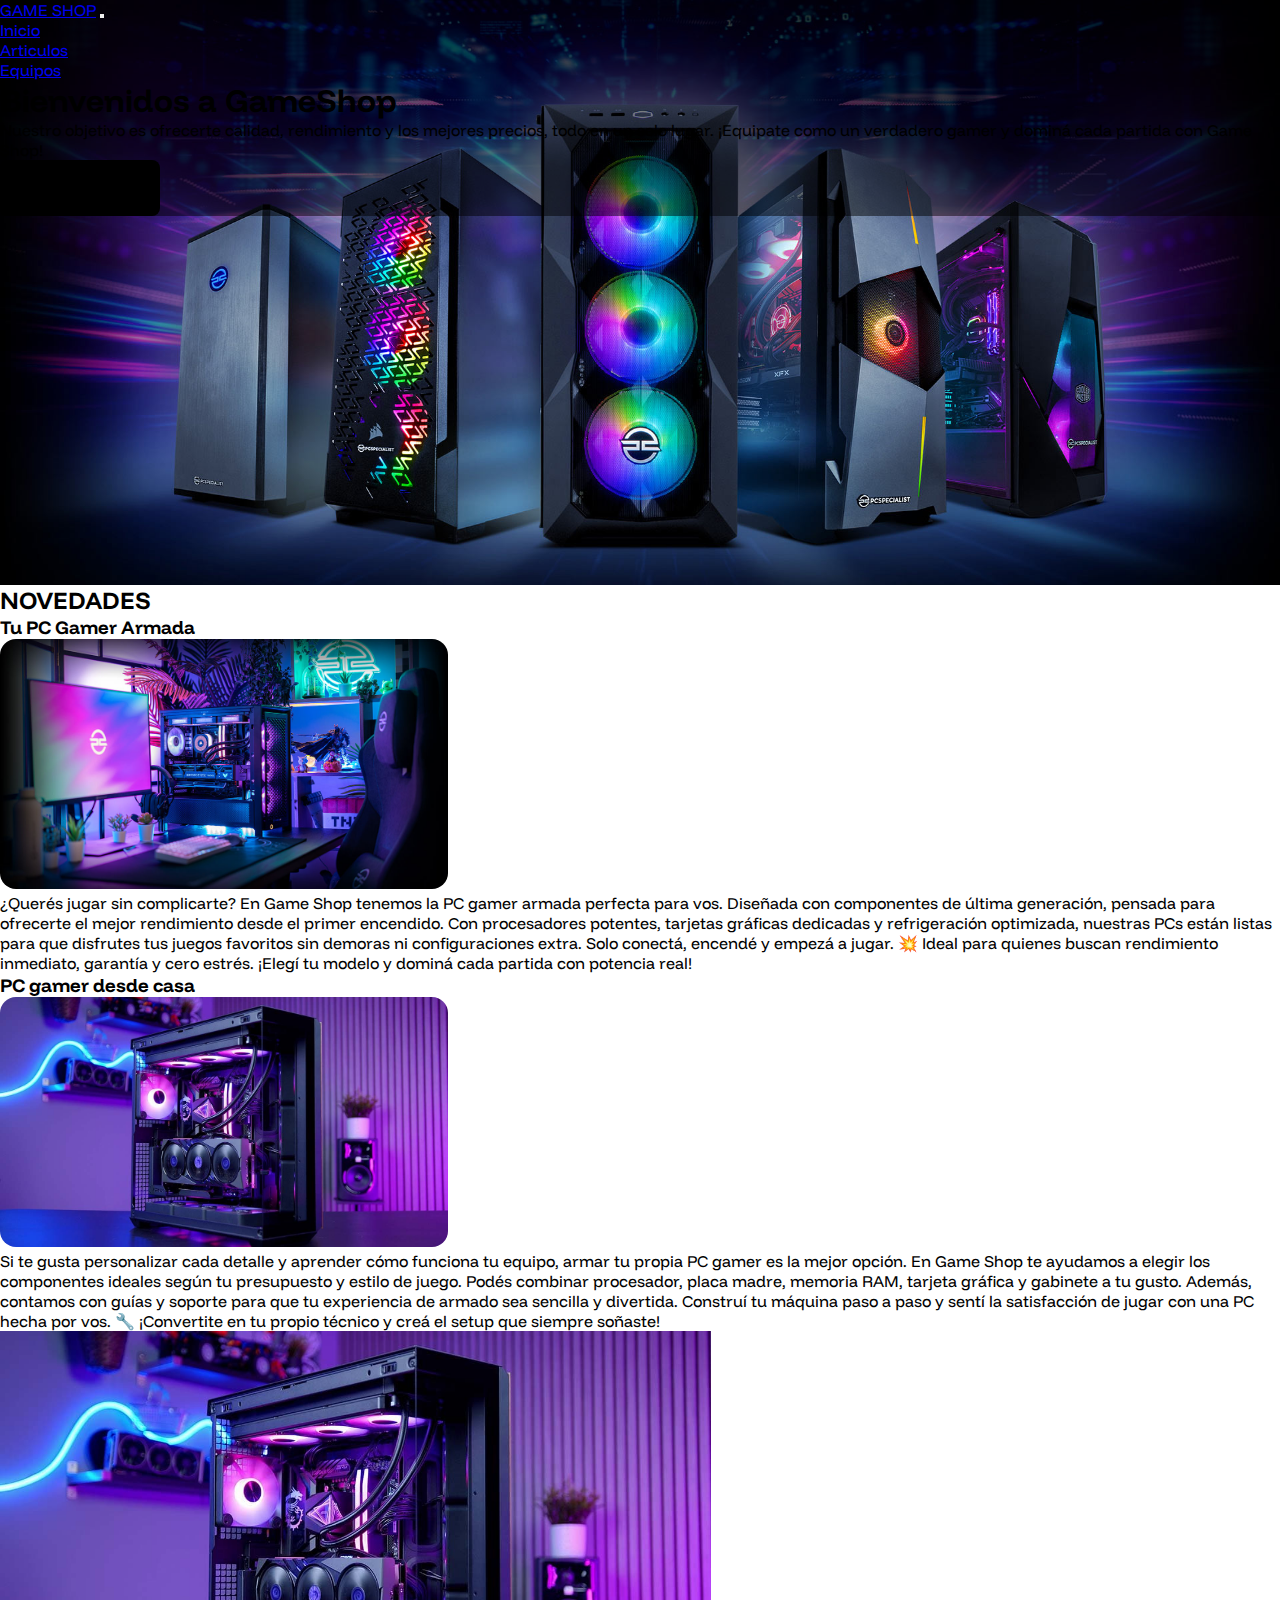
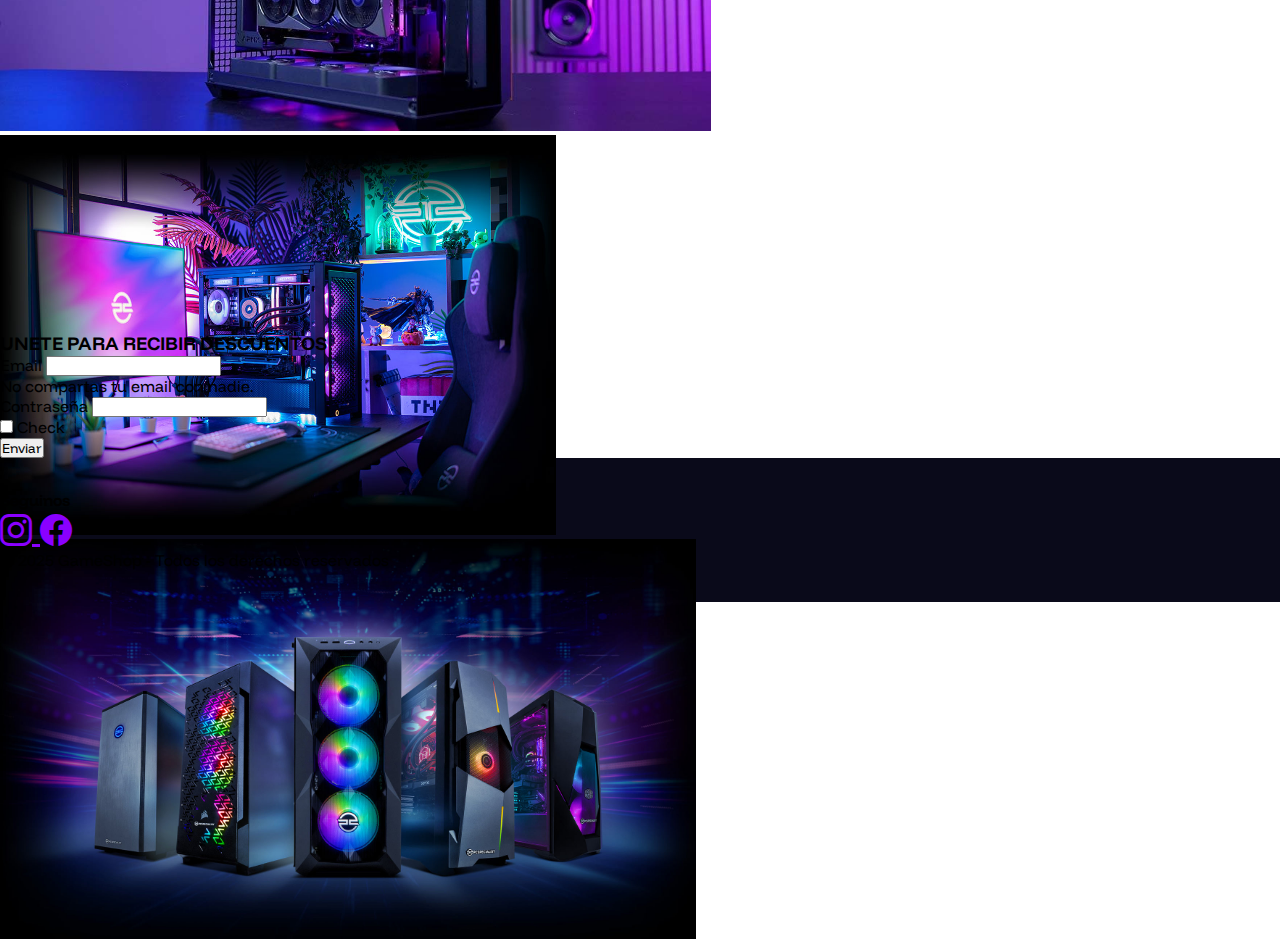
<file: index.html>
<!DOCTYPE html>
<html lang="en">

<head>
    <meta charset="UTF-8">
    <meta name="viewport" content="width=device-width, initial-scale=1.0">
    <title>Mathias Horvat</title>
    <link href="https://cdn.jsdelivr.net/npm/bootstrap@5.3.8/dist/css/bootstrap.min.css" rel="stylesheet"
        integrity="sha384-sRIl4kxILFvY47J16cr9ZwB07vP4J8+LH7qKQnuqkuIAvNWLzeN8tE5YBujZqJLB" crossorigin="anonymous">
    <link rel="preconnect" href="https://fonts.googleapis.com">
    <link rel="preconnect" href="https://fonts.gstatic.com" crossorigin>
    <link
        href="https://fonts.googleapis.com/css2?family=Alumni+Sans:ital,wght@0,100..900;1,100..900&family=Funnel+Display:wght@300..800&display=swap"
        rel="stylesheet">
    <link rel="stylesheet" href="./css/styles.css">
    <link rel="stylesheet" href="https://cdn.jsdelivr.net/npm/bootstrap-icons@1.11.1/font/bootstrap-icons.css">
</head>

<body>
    <header class="index-header  text-light fixed-top position-relative">
        <div class="fondo-osucro position-absolute w-100 h-100">
            <nav class="navbar navbar-expand-lg bg-body-tertiary w-100">
                <div class="container-fluid">
                    <a class="navbar-brand" href="#">GAME SHOP</a>
                    <button class="navbar-toggler" type="button" data-bs-toggle="collapse"
                        data-bs-target="#navbarSupportedContent" aria-controls="navbarSupportedContent"
                        aria-expanded="false" aria-label="Toggle navigation">
                        <span class="navbar-toggler-icon"></span>
                    </button>
                    <div class="collapse navbar-collapse" id="navbarSupportedContent">
                        <ul class="navbar-nav me-auto mb-2 mb-lg-0">
                            <li class="nav-item">
                                <a class="nav-link" aria-current="page" href="#">Inicio</a>
                            </li>
                            <li class="nav-item">
                                <a class="nav-link" href="./pages/index2.html">Articulos</a>
                            </li>
                            <li class="nav-item">
                                <a class="nav-link" href="./pages/index3.html">Equipos</a>
                            </li>
                            <!-- <li class="nav-item">
                            <a class="nav-link" href="#">Contacto</a>
                        </li> -->
                        </ul>
                    </div>
                </div>
            </nav>
            <div class=" d-flex flex-column p-5 m-5">
                <h1 class="d-flex flex-colum align-items-center fs-2">Bienvenidos a GameShop </h1>
                <p class="fs-6">Nuestro objetivo es ofrecerte calidad, rendimiento y los mejores precios, todo en un
                    solo lugar.
                    ¡Equipate como un verdadero gamer y dominá cada partida con Game Shop!</p>
                <button class=" header-btn btn btn-primary btn-sm">Contactanos</button>
            </div>
        </div>
    </header>
    <main class="container text-center mt-4">
        <h2>NOVEDADES</h2>
        <article class="Column">
            <h3>Tu PC Gamer Armada</h3>
            <img class="art" src="../img/pcs-extras.jpg" alt="setup">
            <p>¿Querés jugar sin complicarte? En Game Shop tenemos la PC gamer armada perfecta para vos. Diseñada con
                componentes de última generación, pensada para ofrecerte el mejor rendimiento desde el primer encendido.
                Con procesadores potentes, tarjetas gráficas dedicadas y refrigeración optimizada, nuestras PCs están
                listas para que disfrutes tus juegos favoritos sin demoras ni configuraciones extra.
                Solo conectá, encendé y empezá a jugar. 💥
                Ideal para quienes buscan rendimiento inmediato, garantía y cero estrés. ¡Elegí tu modelo y dominá cada
                partida con potencia real!</p>
        </article>
        <article class="Column">
            <h3>PC gamer desde casa</h3>
            <img class="art" src="../img/image-8.jpg" alt="setup">
            <p>Si te gusta personalizar cada detalle y aprender cómo funciona tu equipo, armar tu propia PC gamer es la
                mejor opción. En Game Shop te ayudamos a elegir los componentes ideales según tu presupuesto y estilo de
                juego.
                Podés combinar procesador, placa madre, memoria RAM, tarjeta gráfica y gabinete a tu gusto. Además,
                contamos con guías y soporte para que tu experiencia de armado sea sencilla y divertida.
                Construí tu máquina paso a paso y sentí la satisfacción de jugar con una PC hecha por vos. 🔧
                ¡Convertite en tu propio técnico y creá el setup que siempre soñaste!</p>
        </article>
    </main>

    <section>
        <div id="carouselExampleSlidesOnly" class="carousel slide" data-bs-ride="carousel">
            <div class="carousel-inner">
                <div class="carousel-item active">
                    <img src="./img/image-8.jpg" class="d-block w-100" alt="imagen-de-computadora">
                </div>
                <div class="carousel-item">
                    <img src="./img/pcs-extras.jpg" class="d-block w-100" alt="imagen-de-segunda-computadora">
                </div>
                <div class="carousel-item">
                    <img src="./img/fondo.jpg" class="d-block w-100" alt="imagen-de-tercera-computadora">
                </div>
            </div>
        </div>
    </section>

    <section class="mt-5 mb-5 p-5">
        <h3>UNETE PARA RECIBIR DESCUENTOS</h3>
        <form>
            <div class="mb-3">
                <label for="exampleInputEmail1" class="form-label">Email</label>
                <input type="email" class="form-control" id="exampleInputEmail1" aria-describedby="emailHelp">
                <div id="emailHelp" class="form-text">No compartas tu email con nadie.</div>
            </div>
            <div class="mb-3">
                <label for="exampleInputPassword1" class="form-label">Contraseña</label>
                <input type="password" class="form-control" id="exampleInputPassword1">
            </div>
            <div class="mb-3 form-check">
                <input type="checkbox" class="form-check-input" id="exampleCheck1">
                <label class="form-check-label" for="exampleCheck1">Check</label>
            </div>
            <button type="submit" class="btn btn-primary">Enviar</button>
        </form>
    </section>
    <footer class="footer text-center text-light py-4 mt-3 mb-2">
        <h4 class="mb-3">Seguinos</h4>
        <div class="d-flex justify-content-center gap-4">
            <a href="#" class="footer-icon" target="_blank">
                <i class="bi bi-instagram"></i>
            </a>
            <a href="#" class="footer-icon" target="_blank">
                <i class="bi bi-facebook"></i>
            </a>
        </div>
        <p class="mt-3">© 2025 GameShop - Todos los derechos reservados</p>
    </footer>

    <script src="https://cdn.jsdelivr.net/npm/bootstrap@5.3.8/dist/js/bootstrap.bundle.min.js"
        integrity="sha384-FKyoEForCGlyvwx9Hj09JcYn3nv7wiPVlz7YYwJrWVcXK/BmnVDxM+D2scQbITxI"
        crossorigin="anonymous"></script>
</body>

</html>
</file>
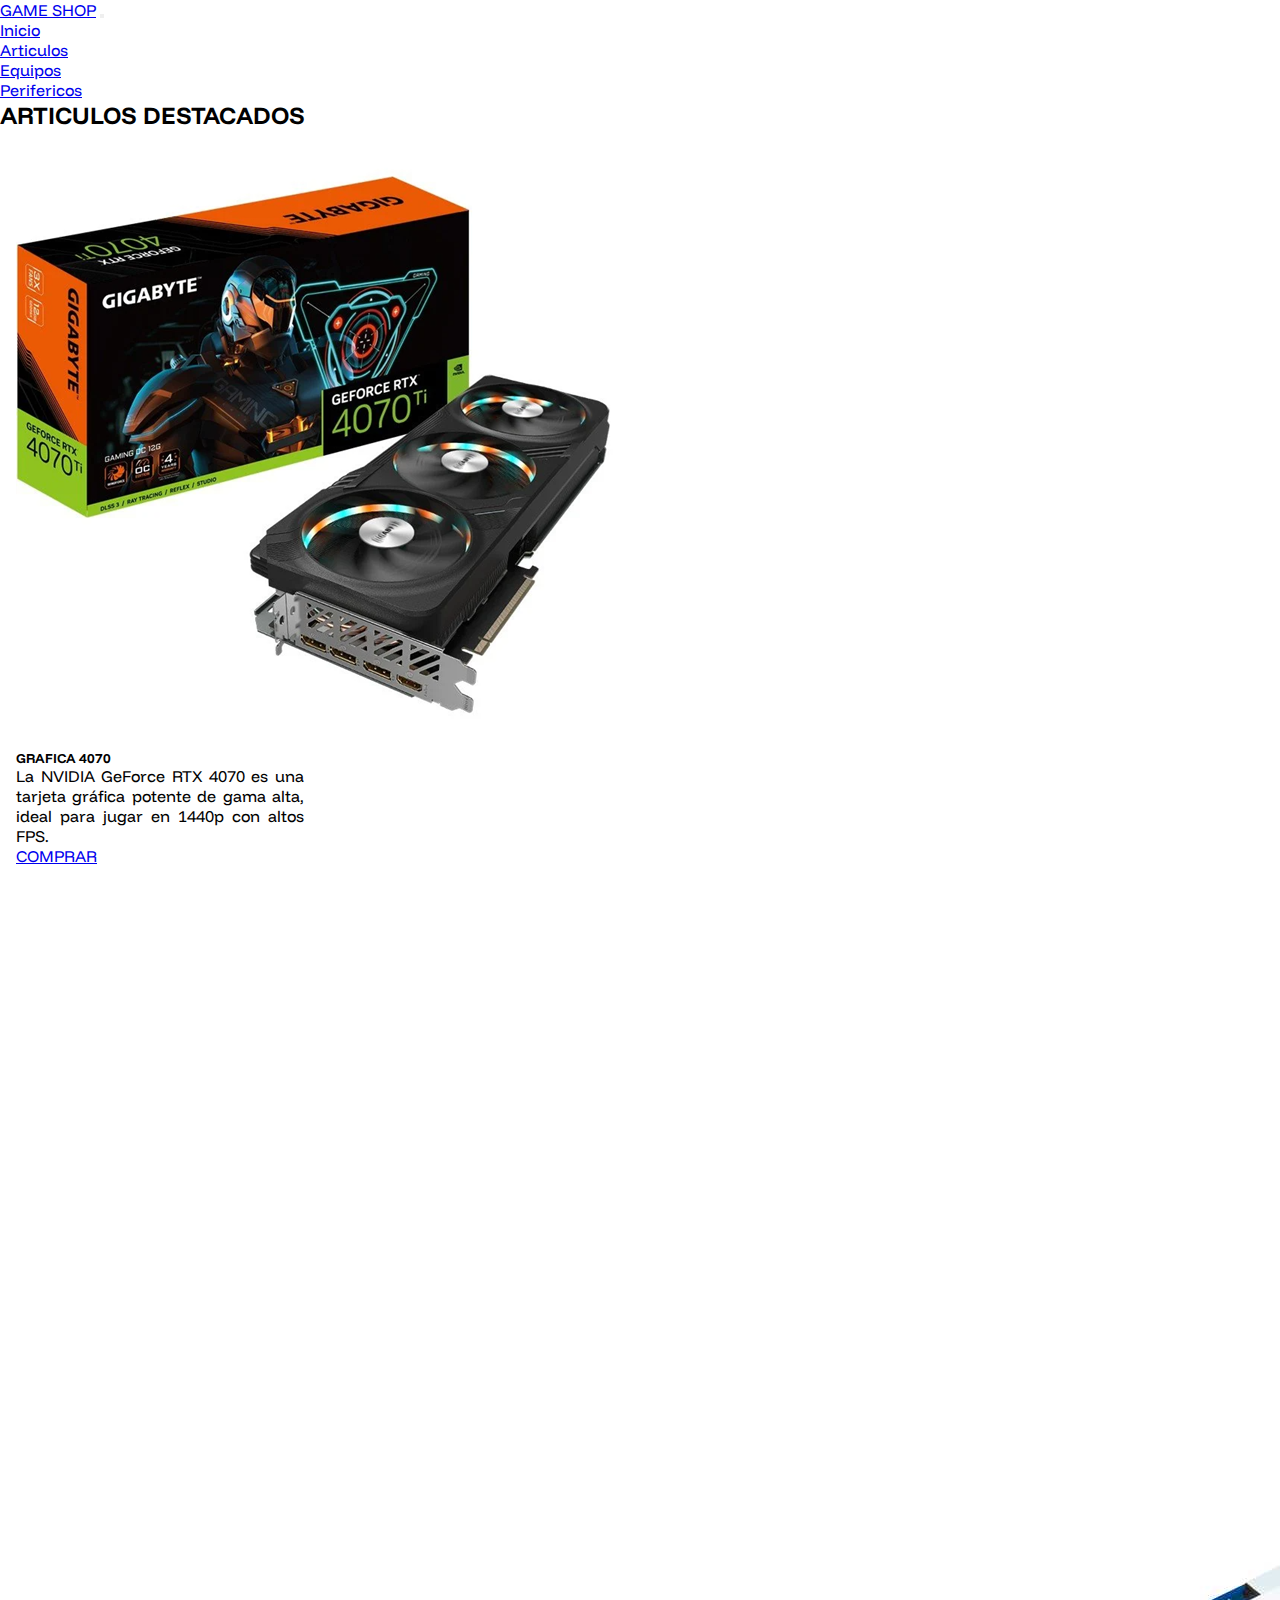
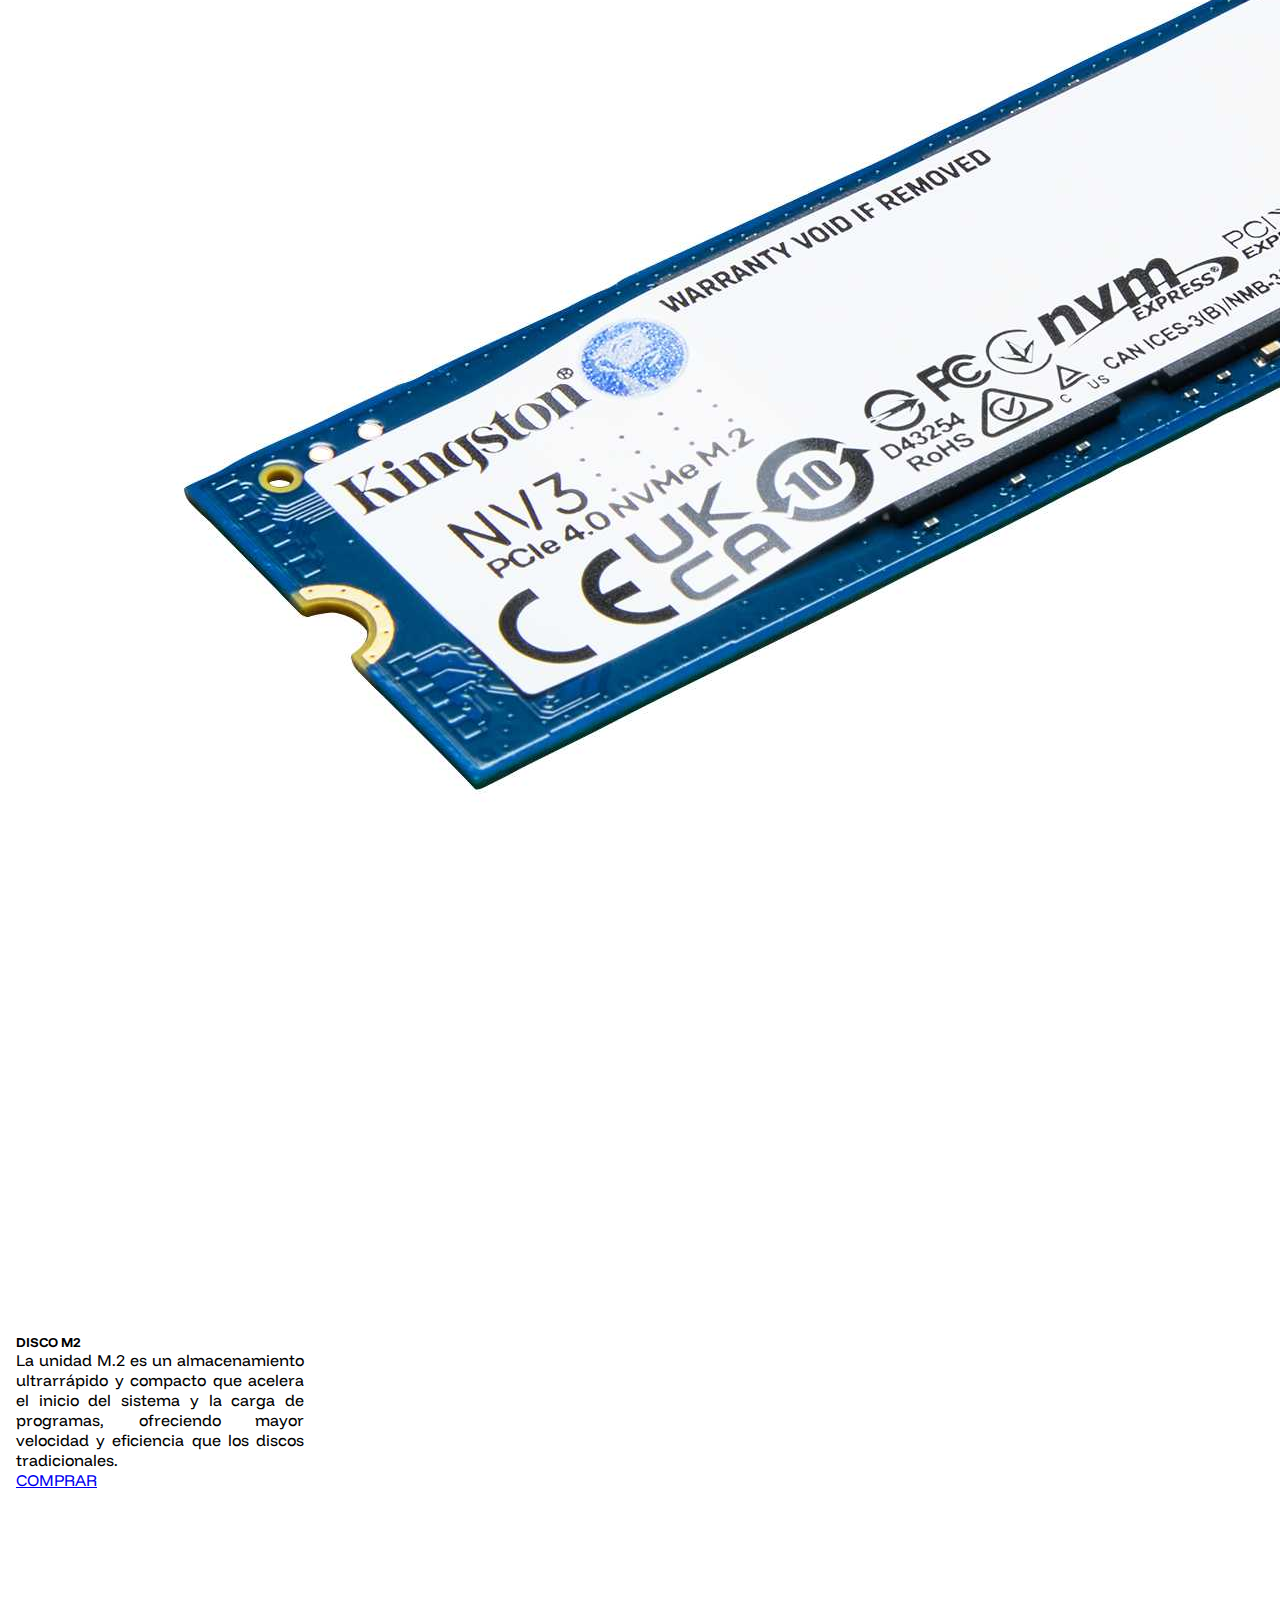
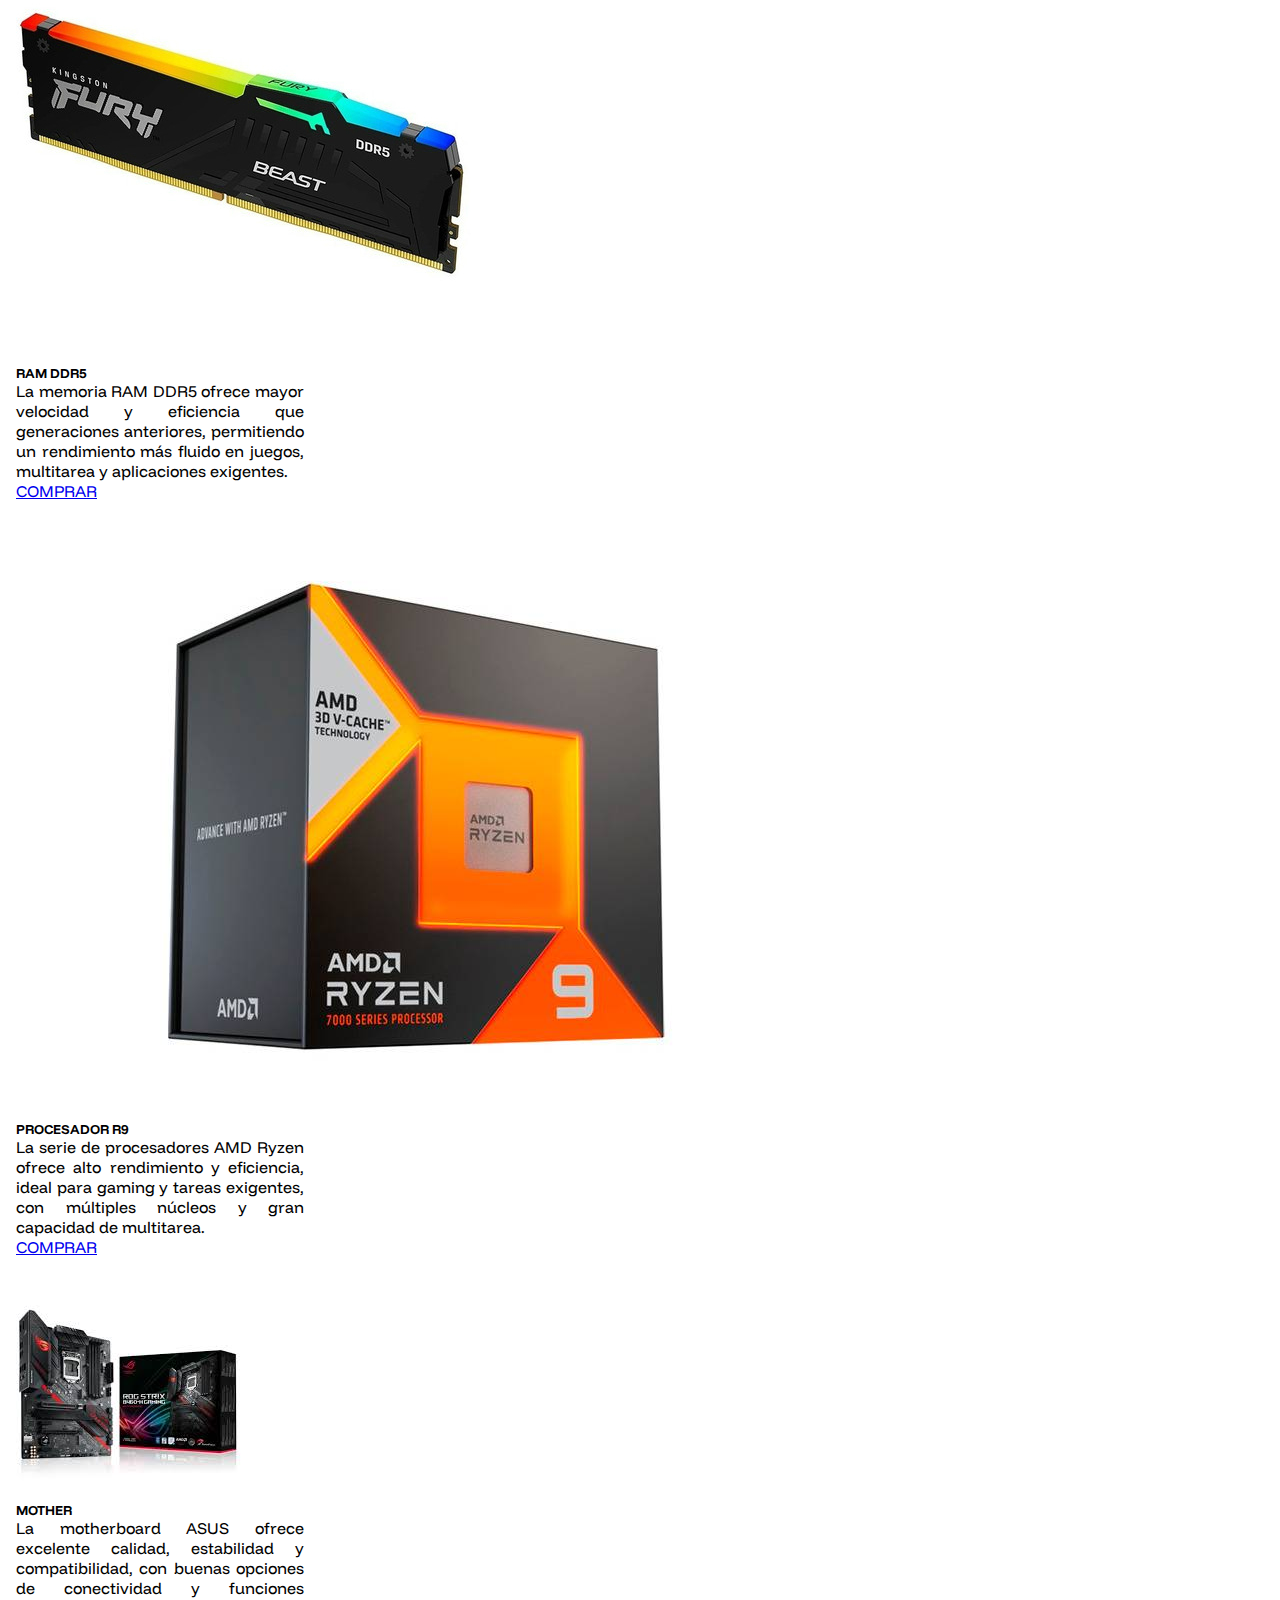
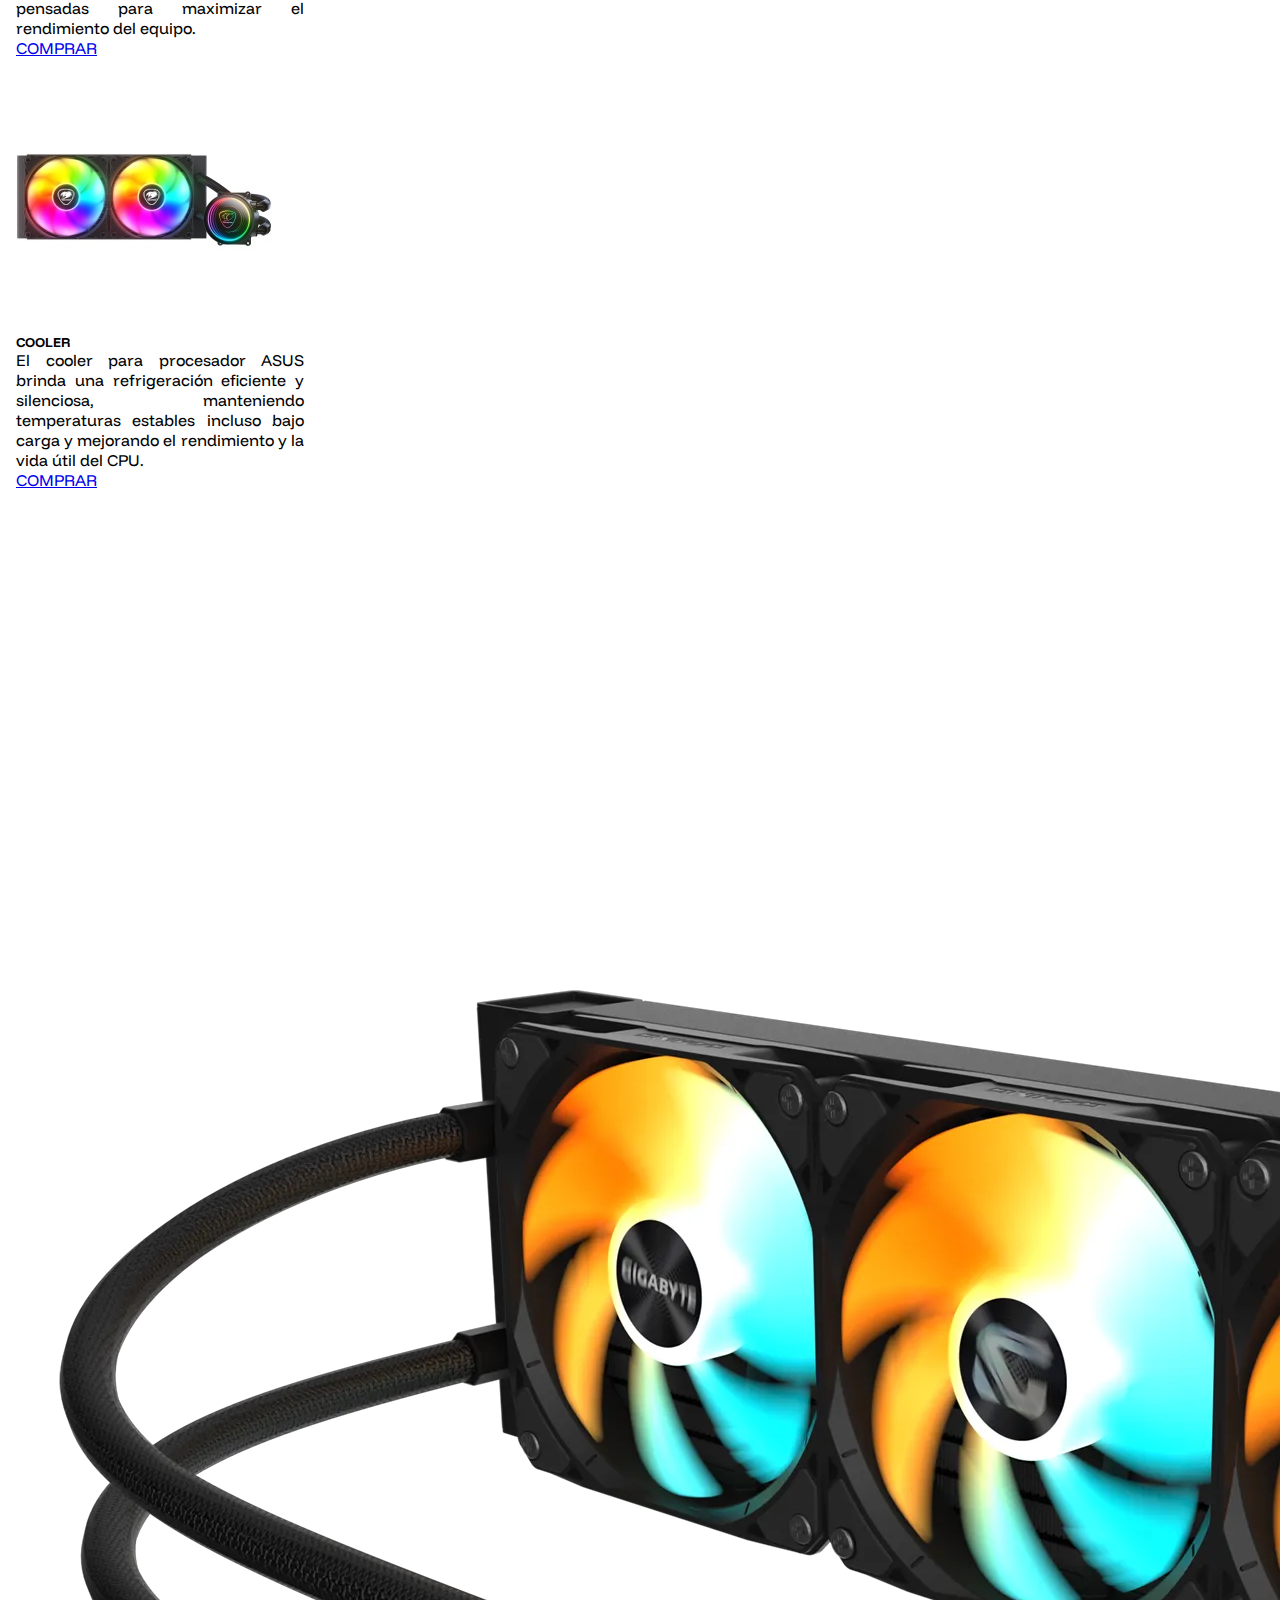
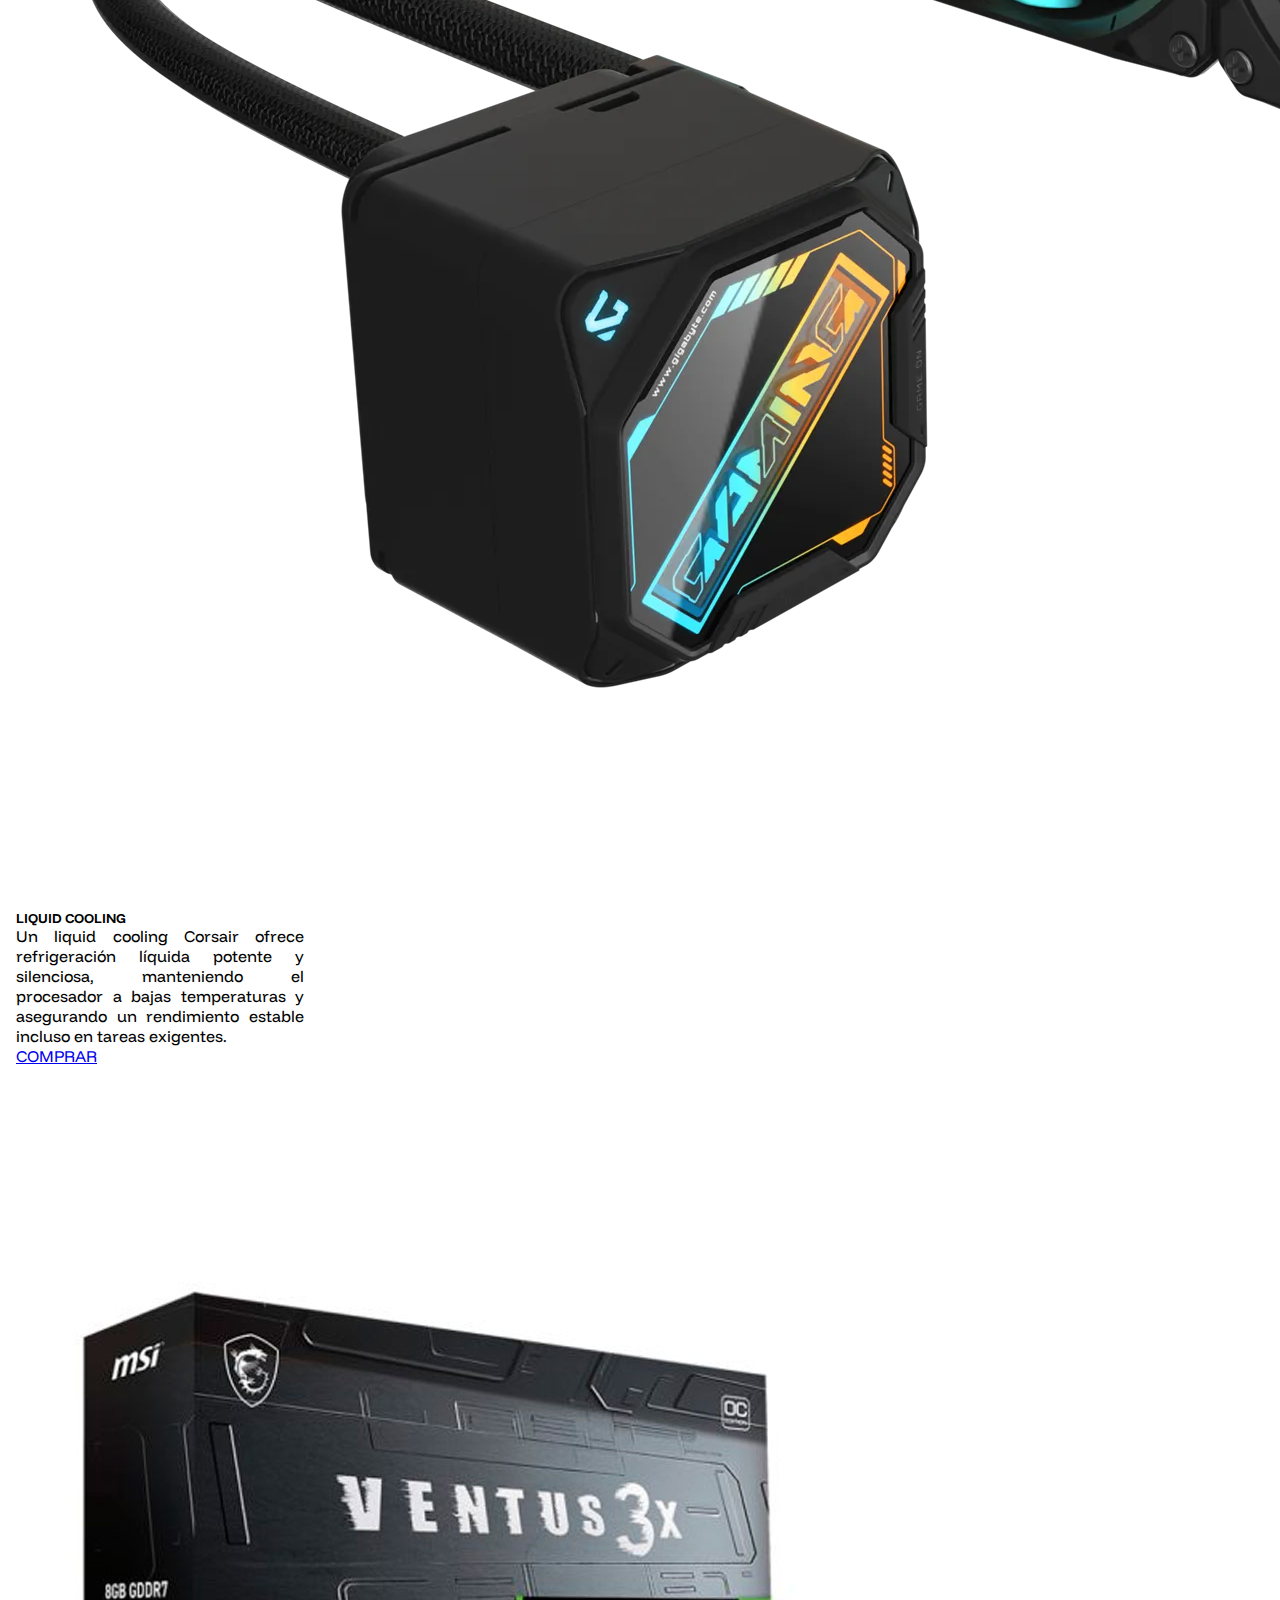
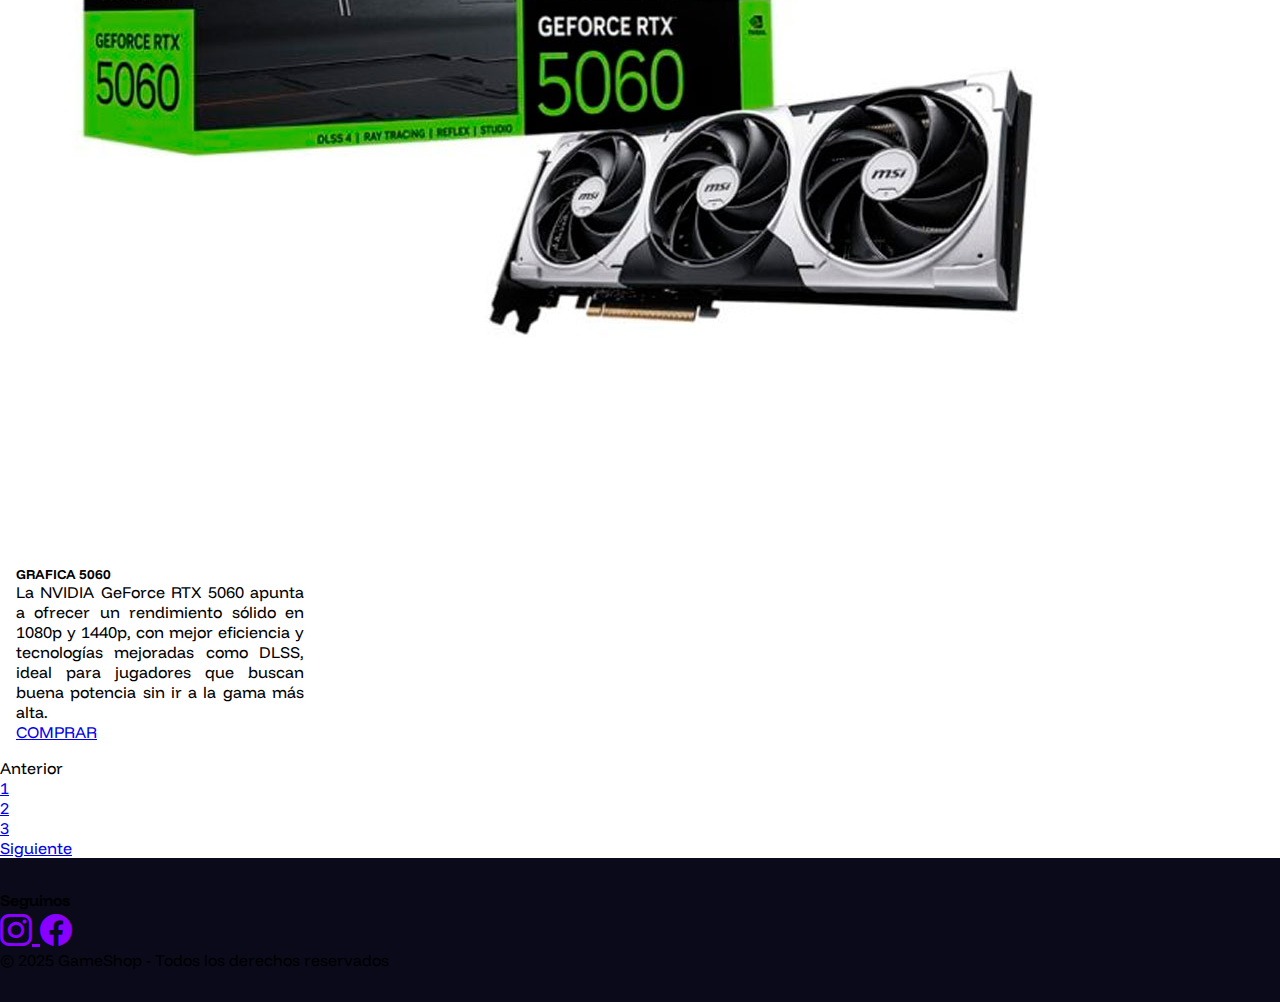
<file: pages/index2.html>
<!DOCTYPE html>
<html lang="en">

<head>
    <meta charset="UTF-8">
    <meta name="viewport" content="width=device-width, initial-scale=1.0">
    <title>Mathias Horvat</title>
    <link href="https://cdn.jsdelivr.net/npm/bootstrap@5.3.8/dist/css/bootstrap.min.css" rel="stylesheet"
        integrity="sha384-sRIl4kxILFvY47J16cr9ZwB07vP4J8+LH7qKQnuqkuIAvNWLzeN8tE5YBujZqJLB" crossorigin="anonymous">
    <link rel="preconnect" href="https://fonts.googleapis.com">
    <link rel="preconnect" href="https://fonts.gstatic.com" crossorigin>
    <link
        href="https://fonts.googleapis.com/css2?family=Alumni+Sans:ital,wght@0,100..900;1,100..900&family=Funnel+Display:wght@300..800&display=swap"
        rel="stylesheet">
    <link rel="stylesheet" href="../css/styles.css">
    <link rel="stylesheet" href="https://cdn.jsdelivr.net/npm/bootstrap-icons@1.11.1/font/bootstrap-icons.css">
</head>

<body>
    <header class="text-light fixed-top position-relative mb-2">
        <nav class="navbar navbar-expand-lg bg-body-tertiary w-100">
            <div class="container-fluid">
                <a class="navbar-brand" href="#">GAME SHOP</a>
                <button class="navbar-toggler" type="button" data-bs-toggle="collapse"
                    data-bs-target="#navbarSupportedContent" aria-controls="navbarSupportedContent"
                    aria-expanded="false" aria-label="Toggle navigation">
                    <span class="navbar-toggler-icon"></span>
                </button>
                <div class="collapse navbar-collapse" id="navbarSupportedContent">
                    <ul class="navbar-nav me-auto mb-2 mb-lg-0">
                        <li class="nav-item">
                            <a class="nav-link" aria-current="page" href="../index.html">Inicio</a>
                        </li>
                        <li class="nav-item">
                            <a class="nav-link page-item active" href="./pages/index2.html">Articulos</a>
                        </li>
                        <li class="nav-item">
                            <a class="nav-link" href="./index3.html">Equipos</a>
                        </li>
                        <li class="nav-item">
                            <a class="nav-link" href="./index4.html">Perifericos</a>
                        </li>
                    </ul>
                </div>
            </div>
        </nav>
    </header>
    <Main class="main-index2 container text-center">

        <section class="section-index2">
            <h2 class="display-4 m-5">ARTICULOS DESTACADOS</h2>
            <div class=" cards row row-cols-1 row-cols-sm-2 row-cols-md-3 row-cols-lg-4 g-4 justify-content-center">
                <Article class="card p-5 col " style="width: 18rem;">
                    <img src="../img/4070.png" class="card-img-top" alt="targeta-grafica4070">
                    <div class="card-body">
                        <h5 class="card-title">GRAFICA 4070</h5>
                        <p class="card-text">La NVIDIA GeForce RTX 4070 es una tarjeta gráfica potente de gama alta,
                            ideal para jugar en 1440p con altos FPS.</p>
                    </div>
                    <a href="#" class="btn btn-primary text-center mb-5">COMPRAR</a>
                </Article>
                <Article class="card col" style="width: 18rem;">
                    <img src="../img/ssd.jpg" class="card-img-top" alt="memoriaM2">
                    <div class="card-body">
                        <h5 class="card-title">DISCO M2</h5>
                        <p class="card-text">La unidad M.2 es un almacenamiento ultrarrápido y compacto que acelera el
                            inicio del sistema y la carga de programas, ofreciendo mayor velocidad y eficiencia que los
                            discos tradicionales.</p>
                    </div>
                    <a href="#" class="btn btn-primary text-center mb-5">COMPRAR</a>
                </Article>
                <Article class="card col" style="width: 18rem;">
                    <img src="../img/ddr5.jpg" class="card-img-top" alt="memoriaRam">
                    <div class="card-body">
                        <h5 class="card-title">RAM DDR5</h5>
                        <p class="card-text">La memoria RAM DDR5 ofrece mayor velocidad y eficiencia que generaciones
                            anteriores, permitiendo un rendimiento más fluido en juegos, multitarea y aplicaciones
                            exigentes.</p>
                    </div>
                    <a href="#" class="btn btn-primary text-center mb-5">COMPRAR</a>
                </Article>
                <Article class="card col" style="width: 18rem;">
                    <img src="../img/pro.jpg" class="card-img-top" alt="procesador">
                    <div class="card-body">
                        <h5 class="card-title">PROCESADOR R9</h5>
                        <p class="card-text">La serie de procesadores AMD Ryzen ofrece alto rendimiento y eficiencia,
                            ideal para gaming y tareas exigentes, con múltiples núcleos y gran capacidad de multitarea.
                        </p>

                    </div>
                    <a href="#" class="btn btn-primary text-center mb-5">COMPRAR</a>
                </Article>
                <Article class="card col" style="width: 18rem;">
                    <img src="../img/mother.jpg" class="card-img-top" alt="placa-base">
                    <div class="card-body">
                        <h5 class="card-title">MOTHER</h5>
                        <p class="card-text">La motherboard ASUS ofrece excelente calidad, estabilidad y compatibilidad,
                            con buenas opciones de conectividad y funciones pensadas para maximizar el rendimiento del
                            equipo.</p>
                    </div>
                    <a href="#" class="btn btn-primary text-center mb-5">COMPRAR</a>
                </Article>
                <Article class="card col" style="width: 18rem;">
                    <img src="../img/cooler2.jpg" class="card-img-top" alt="cooler">
                    <div class="card-body">
                        <h5 class="card-title">COOLER</h5>
                        <p class="card-text">El cooler para procesador ASUS brinda una refrigeración eficiente y
                            silenciosa, manteniendo temperaturas estables incluso bajo carga y mejorando el rendimiento
                            y la vida útil del CPU.</p>
                    </div>
                    <a href="#" class="btn btn-primary text-center mb-5">COMPRAR</a>
                </Article>
                <Article class="card col" style="width: 18rem;">
                    <img src="../img/cooler.png" class="card-img-top" alt="cooler-fan">
                    <div class="card-body">
                        <h5 class="card-title">LIQUID COOLING</h5>
                        <p class="card-text">Un liquid cooling Corsair ofrece refrigeración líquida potente y
                            silenciosa, manteniendo el procesador a bajas temperaturas y asegurando un rendimiento
                            estable incluso en tareas exigentes.</p>
                    </div>
                    <a href="#" class="btn btn-primary text-center mb-5">COMPRAR</a>
                </Article>
                <Article class="card col" style="width: 18rem;">
                    <img src="../img/5060.jpg" class="card-img-top" alt="grafica5060">
                    <div class="card-body">
                        <h5 class="card-title">GRAFICA 5060</h5>
                        <p class="card-text">La NVIDIA GeForce RTX 5060 apunta a ofrecer un rendimiento sólido en 1080p
                            y 1440p, con mejor eficiencia y tecnologías mejoradas como DLSS, ideal para jugadores que
                            buscan buena potencia sin ir a la gama más alta.</p>
                    </div>
                    <a href="#" class="btn btn-primary text-center mb-5">COMPRAR</a>
                </Article>
                <nav aria-label="...">
                    <ul class="pagination">
                        <li class="page-item disabled">
                            <a class="page-link">Anterior</a>
                        </li>
                        <li class="page-item"><a class="page-link" href="#">1</a></li>
                        <li class="page-item active">
                            <a class="page-link" href="#" aria-current="page">2</a>
                        </li>
                        <li class="page-item"><a class="page-link" href="#">3</a></li>
                        <li class="page-item">
                            <a class="page-link" href="#">Siguiente</a>
                        </li>
                    </ul>
                </nav>
            </div>
        </section>
    </Main>
    <footer class="footer text-center text-light py-4 mt-3">
        <h4 class="mb-3">Seguinos</h4>
        <div class="d-flex justify-content-center gap-4">
            <a href="#" class="footer-icon" target="_blank">
                <i class="bi bi-instagram"></i>
            </a>
            <a href="#" class="footer-icon" target="_blank">
                <i class="bi bi-facebook"></i>
            </a>
        </div>
        <p class="mt-3">© 2025 GameShop - Todos los derechos reservados</p>
    </footer>

    <script src="https://cdn.jsdelivr.net/npm/bootstrap@5.3.8/dist/js/bootstrap.bundle.min.js"
        integrity="sha384-FKyoEForCGlyvwx9Hj09JcYn3nv7wiPVlz7YYwJrWVcXK/BmnVDxM+D2scQbITxI"
        crossorigin="anonymous"></script>
</body>

</html>
</file>
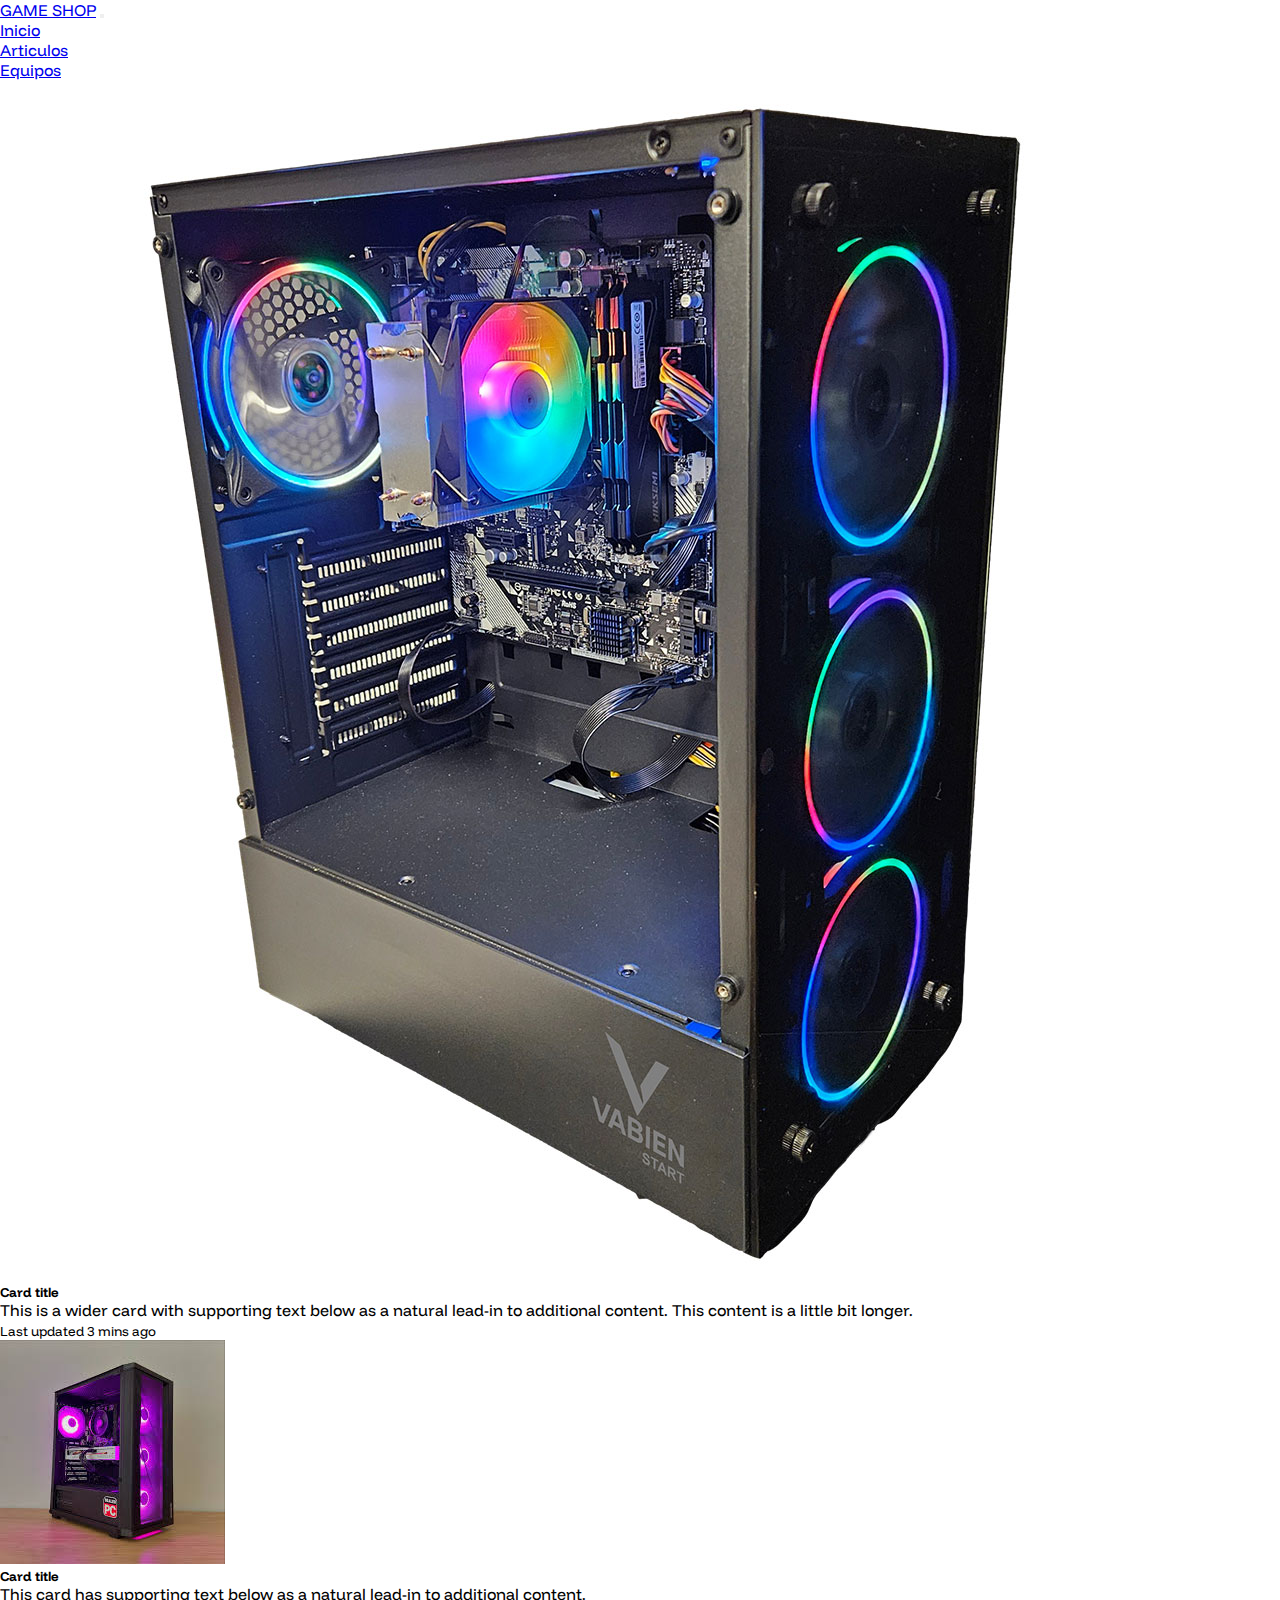
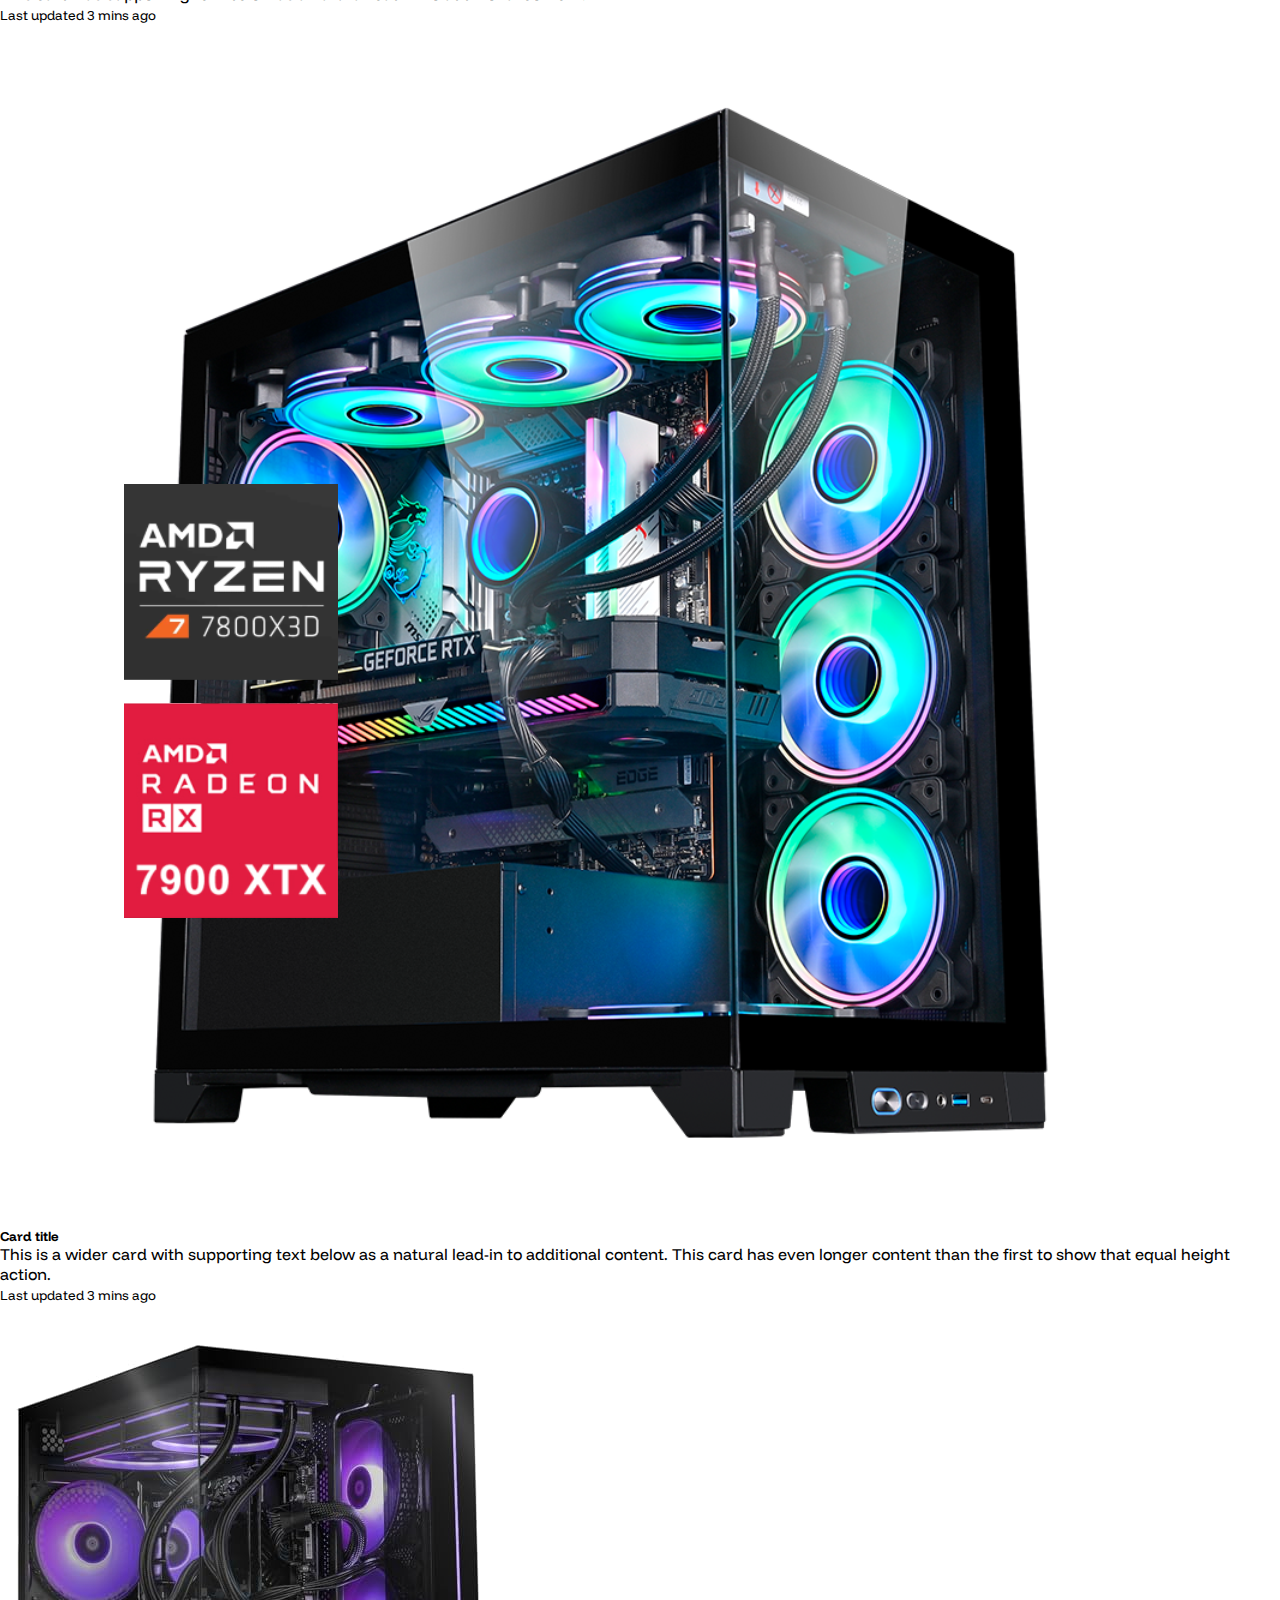
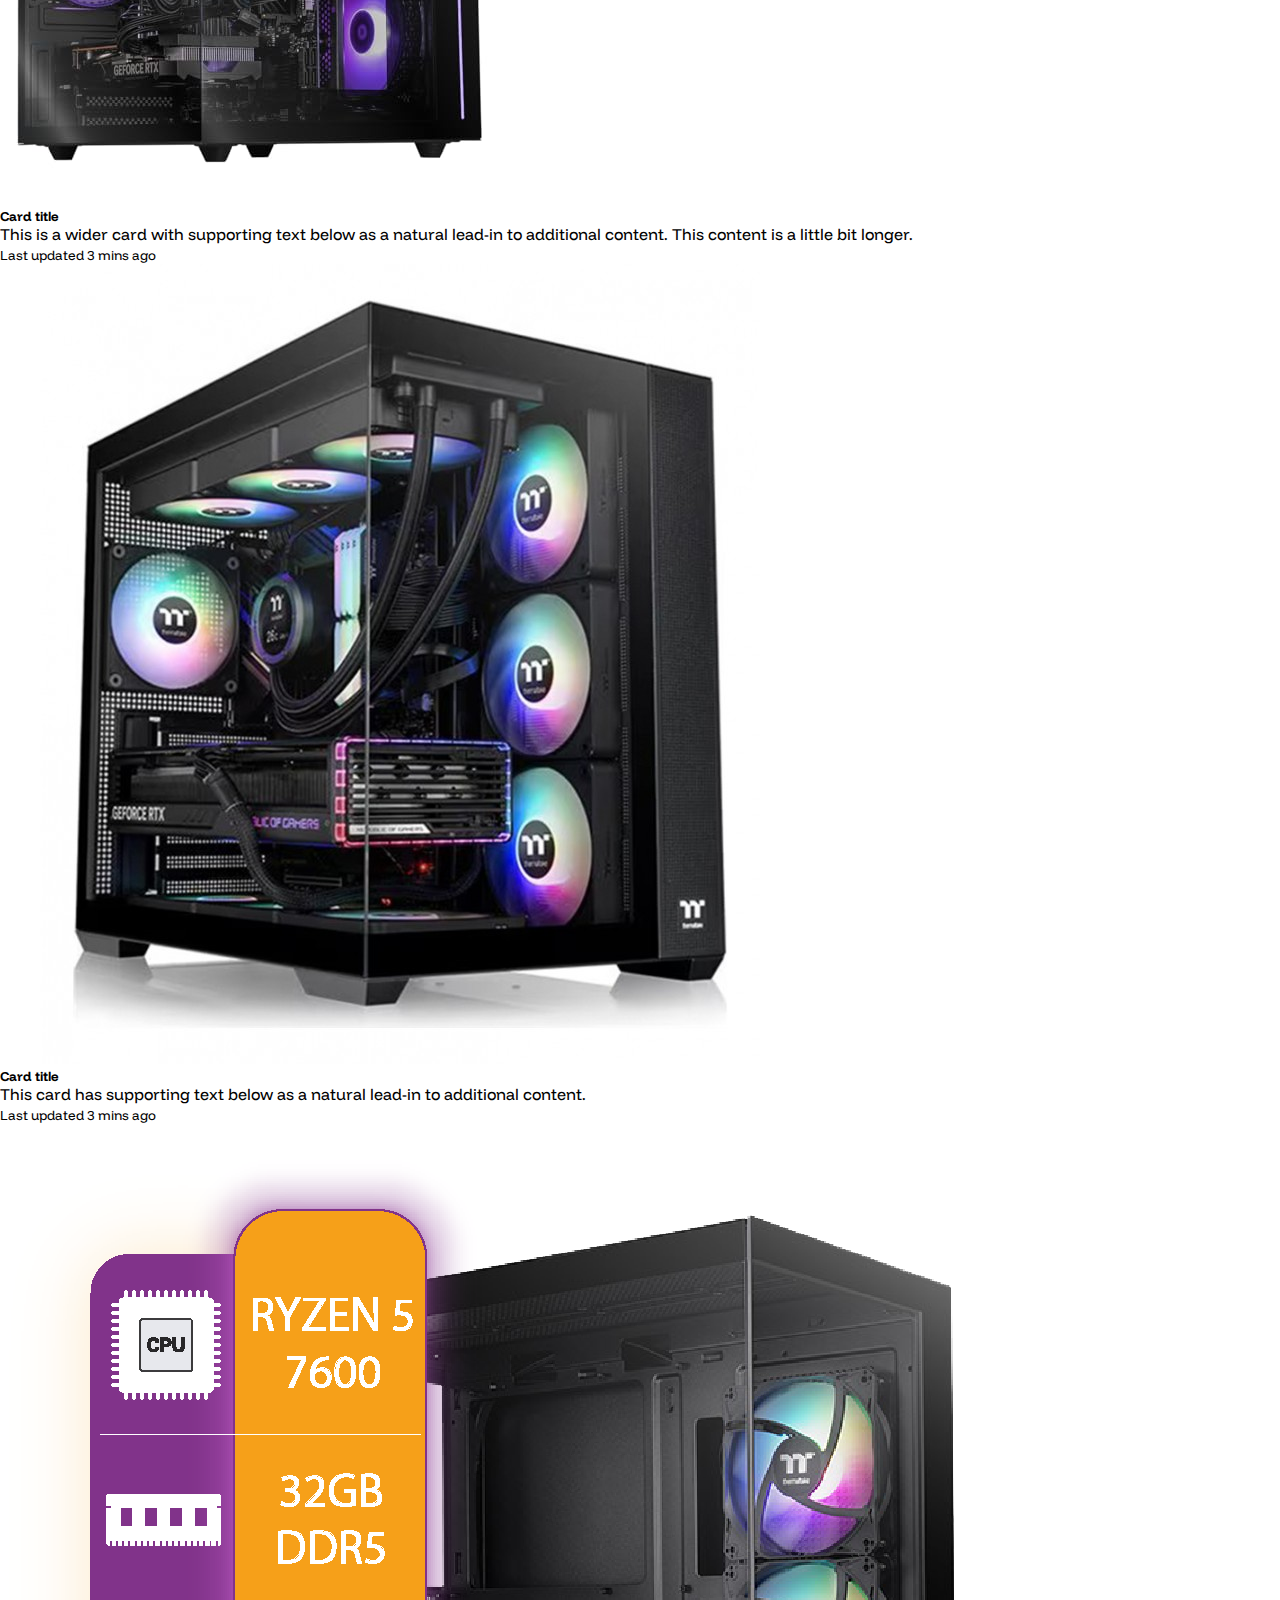
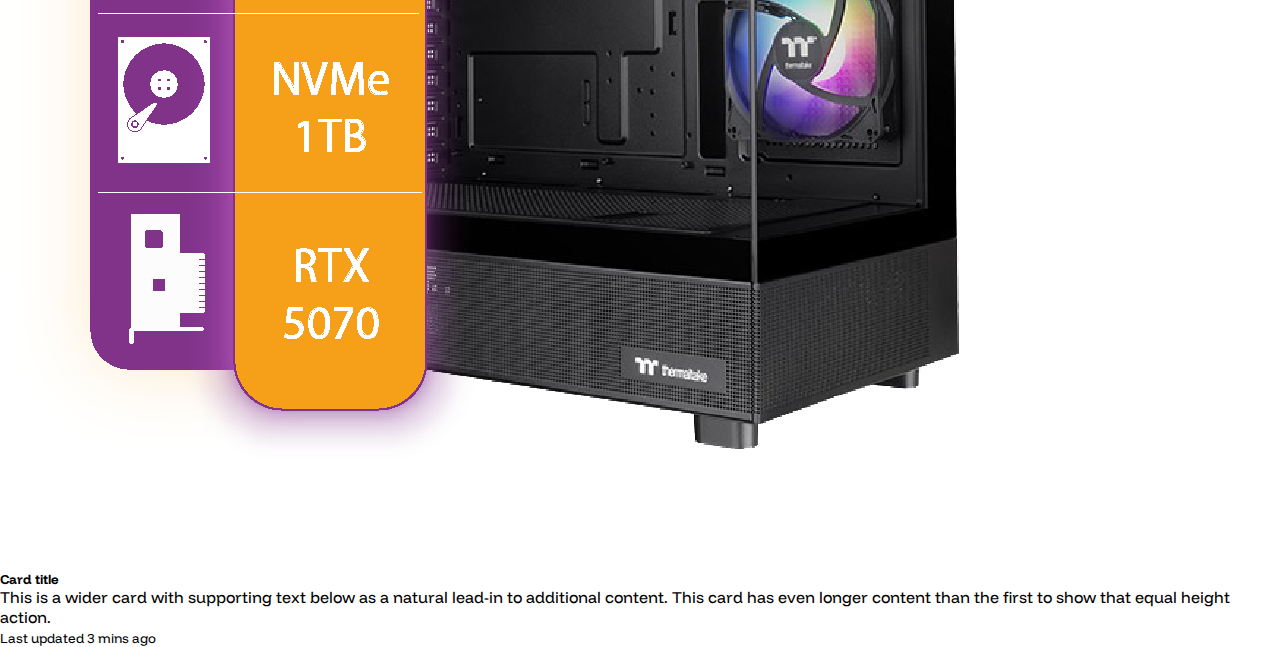
<file: pages/index3.html>
<!DOCTYPE html>
<html lang="en">

<head>
    <meta charset="UTF-8">
    <meta name="viewport" content="width=device-width, initial-scale=1.0">
    <title>Mathias Horvat</title>
    <link href="https://cdn.jsdelivr.net/npm/bootstrap@5.3.8/dist/css/bootstrap.min.css" rel="stylesheet"
        integrity="sha384-sRIl4kxILFvY47J16cr9ZwB07vP4J8+LH7qKQnuqkuIAvNWLzeN8tE5YBujZqJLB" crossorigin="anonymous">
    <link rel="preconnect" href="https://fonts.googleapis.com">
    <link rel="preconnect" href="https://fonts.gstatic.com" crossorigin>
    <link
        href="https://fonts.googleapis.com/css2?family=Alumni+Sans:ital,wght@0,100..900;1,100..900&family=Funnel+Display:wght@300..800&display=swap"
        rel="stylesheet">
    <link rel="stylesheet" href="../css/styles.css">
    <link rel="stylesheet" href="https://cdn.jsdelivr.net/npm/bootstrap-icons@1.11.1/font/bootstrap-icons.css">
</head>

<body>
    <header class="text-light fixed-top position-relative mb-2">

        <nav class="navbar navbar-expand-lg bg-body-tertiary w-100">
            <div class="container-fluid">
                <a class="navbar-brand" href="#">GAME SHOP</a>
                <button class="navbar-toggler" type="button" data-bs-toggle="collapse"
                    data-bs-target="#navbarSupportedContent" aria-controls="navbarSupportedContent"
                    aria-expanded="false" aria-label="Toggle navigation">
                    <span class="navbar-toggler-icon"></span>
                </button>
                <div class="collapse navbar-collapse" id="navbarSupportedContent">
                    <ul class="navbar-nav me-auto mb-2 mb-lg-0">
                        <li class="nav-item">
                            <a class="nav-link" aria-current="page" href="../index.html">Inicio</a>
                        </li>
                        <li class="nav-item">
                            <a class="nav-link" href="./index2.html">Articulos</a>
                        </li>
                        <li class="nav-item">
                            <a class="nav-link" href="./pages/index3.html">Equipos</a>
                        </li>
                        <!-- <li class="nav-item">
                            <a class="nav-link" href="#">Contacto</a>
                        </li> -->
                    </ul>
                </div>
            </div>
        </nav>

    </header>

    <main>

        <section>

            <div class="card-group">
                <div class="card">
                    <img src="../img/pc1.jpg" class="card-img-top" alt="computadora-nueva1">
                    <div class="card-body">
                        <h5 class="card-title">Card title</h5>
                        <p class="card-text">This is a wider card with supporting text below as a natural lead-in to
                            additional content. This content is a little bit longer.</p>
                    </div>
                    <div class="card-footer">
                        <small class="text-body-secondary">Last updated 3 mins ago</small>
                    </div>
                </div>
                <div class="card">
                    <img src="../img/pc2.jpg" class="card-img-top" alt="computadora-nueva2">
                    <div class="card-body">
                        <h5 class="card-title">Card title</h5>
                        <p class="card-text">This card has supporting text below as a natural lead-in to additional
                            content.</p>
                    </div>
                    <div class="card-footer">
                        <small class="text-body-secondary">Last updated 3 mins ago</small>
                    </div>
                </div>
                <div class="card">
                    <img src="../img/pc3.png" class="card-img-top" alt="computadora-nueva3">
                    <div class="card-body">
                        <h5 class="card-title">Card title</h5>
                        <p class="card-text">This is a wider card with supporting text below as a natural lead-in to
                            additional content. This card has even longer content than the first to show that equal
                            height action.</p>
                    </div>
                    <div class="card-footer">
                        <small class="text-body-secondary">Last updated 3 mins ago</small>
                    </div>
                </div>
            </div>

            <div class="card-group">
                <div class="card">
                    <img src="../img/pc4.jpg" class="card-img-top" alt="computadora-nueva4">
                    <div class="card-body">
                        <h5 class="card-title">Card title</h5>
                        <p class="card-text">This is a wider card with supporting text below as a natural lead-in to
                            additional content. This content is a little bit longer.</p>
                    </div>
                    <div class="card-footer">
                        <small class="text-body-secondary">Last updated 3 mins ago</small>
                    </div>
                </div>
                <div class="card">
                    <img src="../img/pc5.jpg" class="card-img-top" alt="computadora-nueva5">
                    <div class="card-body">
                        <h5 class="card-title">Card title</h5>
                        <p class="card-text">This card has supporting text below as a natural lead-in to additional
                            content.</p>
                    </div>
                    <div class="card-footer">
                        <small class="text-body-secondary">Last updated 3 mins ago</small>
                    </div>
                </div>
                <div class="card">
                    <img src="../img/pc6.png" class="card-img-top" alt="computadora-nueva6">
                    <div class="card-body">
                        <h5 class="card-title">Card title</h5>
                        <p class="card-text">This is a wider card with supporting text below as a natural lead-in to
                            additional content. This card has even longer content than the first to show that equal
                            height action.</p>
                    </div>
                    <div class="card-footer">
                        <small class="text-body-secondary">Last updated 3 mins ago</small>
                    </div>
                </div>
            </div>

        </section>
    </main>












    <script src="https://cdn.jsdelivr.net/npm/bootstrap@5.3.8/dist/js/bootstrap.bundle.min.js"
        integrity="sha384-FKyoEForCGlyvwx9Hj09JcYn3nv7wiPVlz7YYwJrWVcXK/BmnVDxM+D2scQbITxI"
        crossorigin="anonymous"></script>
</body>

</html>
</file>
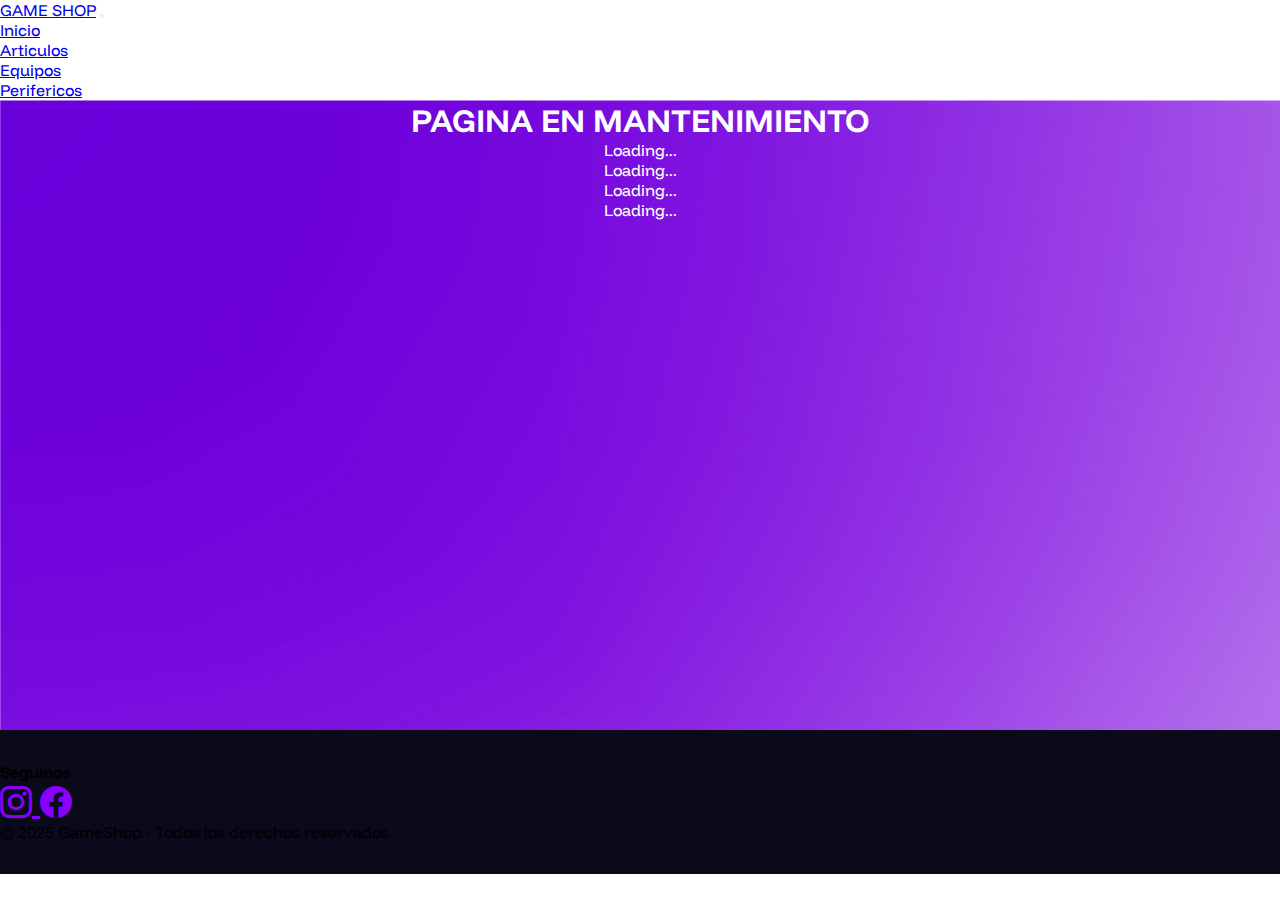
<file: pages/index4.html>
<!DOCTYPE html>
<html lang="en">

<head>
    <meta charset="UTF-8">
    <meta name="viewport" content="width=device-width, initial-scale=1.0">
    <title>Document</title>
    <meta charset="UTF-8">
    <meta name="viewport" content="width=device-width, initial-scale=1.0">
    <title>Mathias Horvat</title>
    <link href="https://cdn.jsdelivr.net/npm/bootstrap@5.3.8/dist/css/bootstrap.min.css" rel="stylesheet"
        integrity="sha384-sRIl4kxILFvY47J16cr9ZwB07vP4J8+LH7qKQnuqkuIAvNWLzeN8tE5YBujZqJLB" crossorigin="anonymous">
    <link rel="preconnect" href="https://fonts.googleapis.com">
    <link rel="preconnect" href="https://fonts.gstatic.com" crossorigin>
    <link
        href="https://fonts.googleapis.com/css2?family=Alumni+Sans:ital,wght@0,100..900;1,100..900&family=Funnel+Display:wght@300..800&display=swap"
        rel="stylesheet">
    <link rel="stylesheet" href="https://cdn.jsdelivr.net/npm/bootstrap-icons@1.11.1/font/bootstrap-icons.css">
    <link rel="stylesheet" href="../css/styles.css">
</head>

<body>
    <header class="text-light fixed-top position-relative mb-2">

        <nav class="navbar navbar-expand-lg bg-body-tertiary w-100">
            <div class="container-fluid">
                <a class="navbar-brand" href="#">GAME SHOP</a>
                <button class="navbar-toggler" type="button" data-bs-toggle="collapse"
                    data-bs-target="#navbarSupportedContent" aria-controls="navbarSupportedContent"
                    aria-expanded="false" aria-label="Toggle navigation">
                    <span class="navbar-toggler-icon"></span>
                </button>
                <div class="collapse navbar-collapse" id="navbarSupportedContent">
                    <ul class="navbar-nav me-auto mb-2 mb-lg-0">
                        <li class="nav-item">
                            <a class="nav-link" aria-current="page" href="../index.html">Inicio</a>
                        </li>
                        <li class="nav-item">
                            <a class="nav-link" href="./index2.html">Articulos</a>
                        </li>
                        <li class="nav-item">
                            <a class="nav-link page-item" href="./index3.html">Equipos</a>
                        </li>
                        <li class="nav-item">
                            <a class="nav-link active" href="./pages/index4.html">Perifericos</a>
                        </li>
                    </ul>
                </div>
            </div>
        </nav>
    </header>

    <main class="main-index4">
        <h1 class="text-center m-5 p-5">PAGINA EN MANTENIMIENTO</h1>
        <div class="spinner-border" role="status">
            <span class="visually-hidden">Loading...</span>
        </div>
        <div class="spinner-border" role="status">
            <span class="visually-hidden">Loading...</span>
        </div>
        <div class="spinner-border" role="status">
            <span class="visually-hidden">Loading...</span>
        </div>
        <div class="spinner-border" role="status">
            <span class="visually-hidden">Loading...</span>
        </div>

    </main>

    <footer class="footer text-center text-light py-4 mt-3">
        <h4 class="mb-3">Seguinos</h4>
        <div class="d-flex justify-content-center gap-4">
            <a href="#" class="footer-icon" target="_blank">
                <i class="bi bi-instagram"></i>
            </a>
            <a href="#" class="footer-icon" target="_blank">
                <i class="bi bi-facebook"></i>
            </a>
        </div>
        <p class="mt-3">© 2025 GameShop - Todos los derechos reservados</p>
    </footer>
    <script src="https://cdn.jsdelivr.net/npm/bootstrap@5.3.8/dist/js/bootstrap.bundle.min.js"
        integrity="sha384-FKyoEForCGlyvwx9Hj09JcYn3nv7wiPVlz7YYwJrWVcXK/BmnVDxM+D2scQbITxI"
        crossorigin="anonymous"></script>
</body>

</html>
</file>
<file: css/styles.css>
* {
    margin: 0;
    padding: 0;
    -webkit-box-sizing: border-box;
    box-sizing: border-box;
    font-family: "Funnel Display", sans-serif;
}


@media (min-width: 480px) {

    .index-header {
        background-image: url(../img/fondo.jpg);
        height: 65vh;
        background-repeat: no-repeat;
        background-size: cover;
        background-position: center;
    }

    .header-btn {
        background-color: rgb(0, 0, 0);
        border: none;
        padding: 0.3rem 2rem;
        border-radius: 0.5rem;
        height: 3.5rem;
        width: 10rem;
    }

    .fondo-osucro {
        background-color: rgba(0, 0, 0, 0.493);
    }

    .main-index {
        text-align: left;
        padding: 1.5rem;

    }

    .art {
        width: 100%;
        margin: 0 auto;
        max-width: 28rem;
    }

    .logo-index {
        width: 80%;
        max-width: 20rem;
    }

    .footer {
        background-color: #0A0A1A;
        padding: 2rem 0;
        /* fondo oscuro gamer */
    }

    .footer-icon {
        font-size: 2rem;
        color: #8A00FF;
        /* violeta neon */
        transition: 0.3s ease;
    }

    .footer-icon:hover {
        color: #4B00FF;
        /* tono violeta-azul */
    }
}

@media (min-width: 480px) {
    .index-header {
        height: 65vh;
    }

    .logo-index {
        max-width: 25rem;
    }
}

@media (min-width: 992px) {

    .header-contenido {
        height: 100%;
        display: flex;
        justify-content: center;
        align-items: center;
        text-align: center;
    }

    .main-index {
        display: flex;
        justify-content: center;
        gap: 40px;
        text-align: left;
        padding: 3rem;
        background-image: url(../img/istockphoto-1352613521-612x612.jpg);
        background-repeat: no-repeat;
        background-position: cover;
    }

    .art {
        width: 100%;
        height: 250px;
        object-fit: cover;
        border-radius: 1rem;
    }

    .main-index article img {
        max-width: 600px;
    }

    .main-index article img:hover {
        transform: scale(1.05);
        box-shadow: 0 8px 20px rgba(0, 0, 0, 0.3);
    }

    .main-index article p {
        margin: 0;
        line-height: 1.6rem;
        text-align: justify;
    }

    .main-index h2 {
        margin-top: 10rem;
        width: 100%;
        text-align: center;
        margin-bottom: 2rem;
    }

    .main-index .colum {
        width: 40%;
    }

    #carouselExampleSlidesOnly {
        max-width: 100%;
        max-height: 600px;
        margin: 0 auto;
    }

    #carouselExampleSlidesOnly img {
        height: 400px;
        object-fit: cover;
    }

    /* .section-index h3 {
        width: 100%;
        text-align: center;

    } */
    /* .section-index {
        background-image: url(../img/istockphoto-1352613521-612x612.jpg);
        background-repeat: no-repeat;
        background-position: cover;
    } */

    .form-index {
        max-width: 600px;
        display: flex;
        justify-content: center;
        flex-direction: column;
        margin: 0 auto;
    }

    .form-index h3 {
        margin-bottom: 4rem;
    }
}

/* SEGUNDA PAGINA */
@media (max-width: 576px) {
    
    .main-index2 {
        display: flex;
        flex-direction: row;
    }

    .main-index2 .card {
        gap: 20px;
        padding: 10px;
        text-align: center;
    }

    .main-index2 .card img {
        width: 100%;
        height: auto;
    }

    .navbar-brand {
        font-size: 1.2rem;
    }
}

@media (min-width: 992px) {
   
    .section-index2 article{
        margin: 1rem;
    }

    .main-index2 article:hover {
        transform: scale(1.05);
        box-shadow: 0 8px 20px rgba(0, 0, 0, 0.3);
    }
   .main-index2 .card-text{
    text-align: justify;
   }
}

/* TERCERA PAGINA */
@media (min-width: 480px) {

    .index-section3 .card img {
        height: 200px;
        object-fit: cover;
    }
}

@media (min-width: 992px) {

       .index-section3 .card img {
        height: 300px;
        object-fit: cover;
    }

    .index-section3 .card {
        min-height: 420px;
    }
    .index-section3 .card {
        background: #ffffff;
        border-radius: 15px;
        transition: 0.3s ease;
    }

    .index-section3 .card:hover {
        transform: scale(1.04);
        box-shadow: 0 0 20px rgba(120, 0, 255, 0.5);
    }
}

/* PAGINA CUATRO */

.main-index4 {
    text-align: center;
    background-image: url(../img/gradient_2_16.jpg);
    background-position: cover;
    background-repeat: no-repeat;
    height: 70vh;
    color: #ffffff;

}

/* @media (min-width: 992px) {
    .main-index3 {
        display: flex;
        justify-content: center;
        flex-wrap: nowrap;
        grid: 1 1 1 auto;
    } */

/* .main-index3 section div:hover{
            transform: scale(1.05);
        box-shadow: 0 8px 20px rgba(0, 0, 0, 0.3);
        } */
</file>
